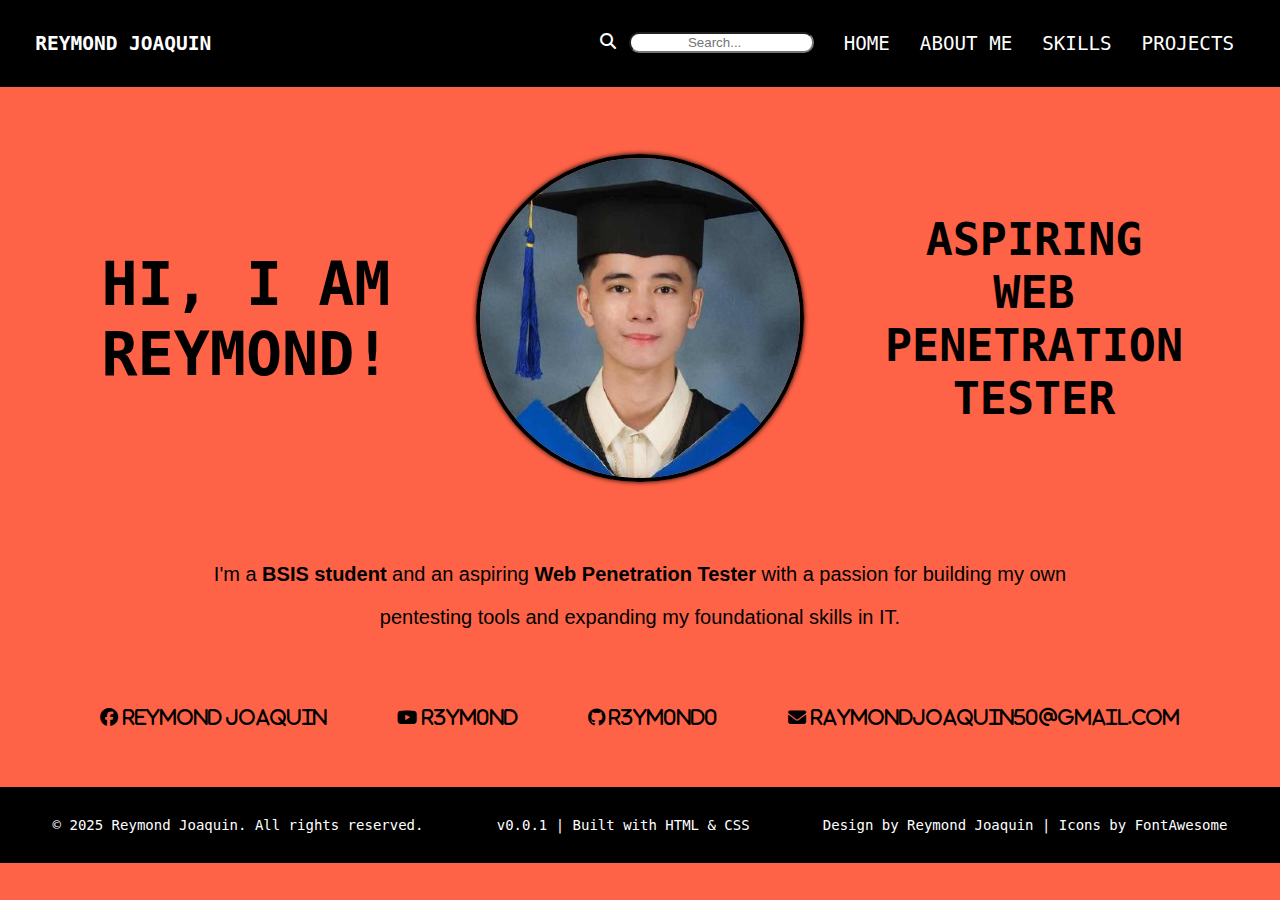
<file: Portfolio/index.html>
<!DOCTYPE html>
<html>
    <head>
        <title>Reymond Joaquin</title>
        <link rel="stylesheet" href="index.css">
        <link rel="icon" href="me.jpeg" type="image/png">
        <meta charset="UTF-8">
        <meta name="viewport" content="width=device-width, initial-scale=1.0">

        <link rel="stylesheet" href="https://cdnjs.cloudflare.com/ajax/libs/font-awesome/6.5.0/css/all.min.css">
    </head>
<body>
    <!-- Navigation Bar -->
    <nav>
        <div class="Navigation_Bar">
            <h2>REYMOND JOAQUIN</h2>
            <ul>
                <li>
                    <i class="fas fa-search icon"></i>
                        <input type="search" placeholder="Search..." maxlength="15" id="search">
                </li>
                <li><a href="#home" id="home">HOME</a></li>
                <li><a href="#about_me" id="about_me">ABOUT ME</a></li>
                <li><a href="#skills" id="skills">SKILLS</a></li>
                <li><a href="#projects" id="projects">PROJECTS</a></li>
            </ul>
        </div>
    </nav> 

    <!-- Introduction -->
    <main>
        <div id="introduction">
            <div class="text">
                <h1>HI, I AM REYMOND!</h1>
            </div>

            <div id="my_profile">
                <img src="me.jpeg" id="my_pic">
            </div>

            <div class="text">
                <h2>ASPIRING WEB PENETRATION TESTER</h2>
            </div>
        </div>

        <div id="description">
            <p>I'm a <b>BSIS student</b> and an aspiring <b>Web Penetration Tester</b> with a passion for building my own</p>
            <p>pentesting tools and expanding my foundational skills in IT.</p>    
        </div> 

        <div id="information">
            <a href="https://web.facebook.com/reymondjoaquin26" target="_blank">
                <i class="fab fa-facebook" id="fb"> Reymond Joaquin</i>
            </a>

            <a href="https://www.youtube.com/@R3ym0ndd" target="_blank">
                <i class="fab fa-youtube" id="yt"> R3ym0nd</i>
            </a>
            
            <a href="https://github.com/R3ym0nd0" target="_blank"">
                <i class="fab fa-github" id="github"> R3ym0nd0</i>
            </a>

            <a href="https://raymondjoaquin50@gmail.com" target="_blank">
                <i class="fas fa-envelope" id="yt"> raymondjoaquin50@gmail.com</i>
            </a>
        </div>
    </main>

    <!-- FOOTER -->
    <footer>
        <p>© 2025 Reymond Joaquin. All rights reserved.</p>
        <p>v0.0.1 | Built with HTML & CSS</p>
        <p>Design by Reymond Joaquin | Icons by <a href="https://fontawesome.com" target="_blank">FontAwesome</a></p>
    </footer>
      
</body>
</html>
</file>
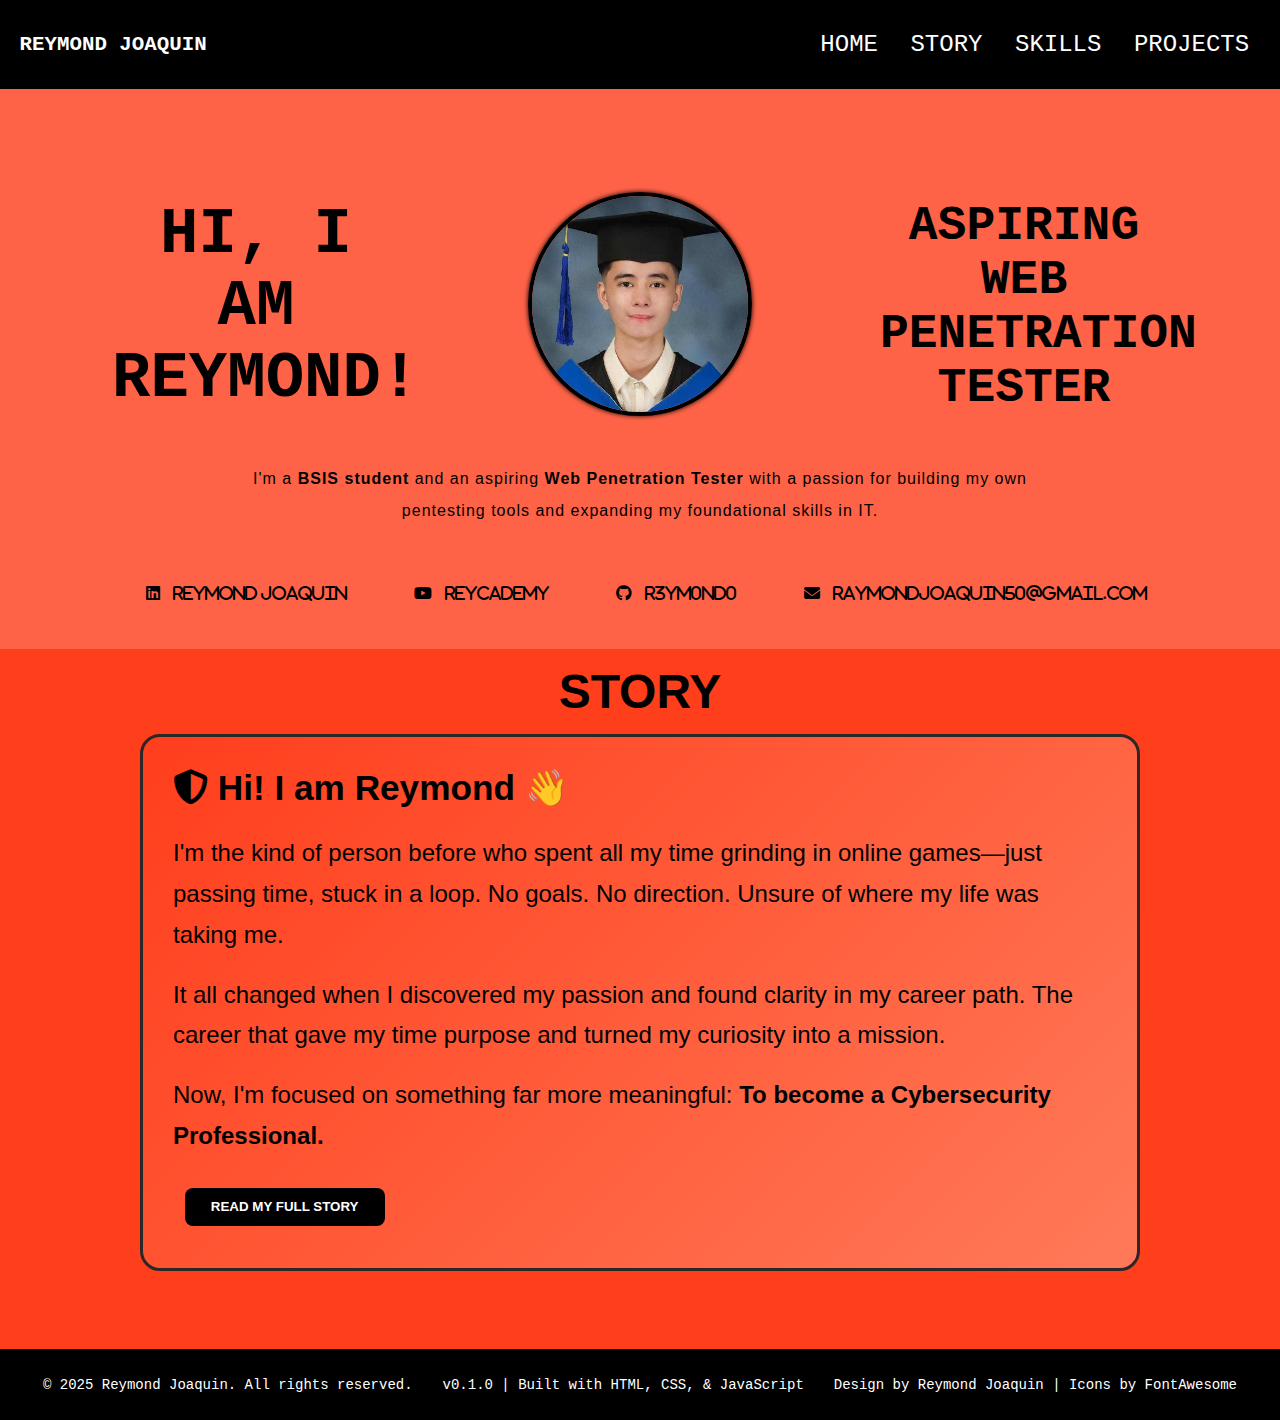
<file: Portfolio/MyWebPortfolio_v0.1.0/index.html>
<!DOCTYPE html>
<html lang="en">
    <head>
        <title>Reymond Joaquin</title>
        <link rel="stylesheet" href="style.css">
        <link rel="stylesheet" href="navigation-bar.css"> <!-- Navigation Bar Link -->
        <link rel="icon" href="me.jpeg" type="image/jpeg">
        <meta charset="UTF-8">
        <meta name="viewport" content="width=device-width, initial-scale=1.0">

        <!-- External Links -->
        <link rel="stylesheet" href="https://cdnjs.cloudflare.com/ajax/libs/font-awesome/6.5.0/css/all.min.css">
        <link rel="stylesheet" href="https://fonts.googleapis.com/css2?family=Inter&display=swap">
    </head>
<body>
    <!-- Navigation Bar -->
    <header>
        <nav>   
            <!-- Name & Menu-icon Section -->
            <div id="header-bar">
                <h2>REYMOND JOAQUIN</h2>
                <button id="hamburger-icon">&#9776;</button> <!-- Hamburger icon -->
            </div>
            <hr class="line">
            <div id="nav-bar">
                <ul>
                    <li><a class="nav-section" href="#home">HOME</a></li>
                    <li><a class="nav-section" href="#story">STORY</a></li>
                    <li><a class="nav-section" href="#skills">SKILLS</a></li>
                    <li><a class="nav-section" href="#projects">PROJECTS</a></li>
                </ul>    
            </div>
            <hr class="line">  
        </nav>
    </header>

    <!-- Main Content -->
    <main id="home">      
        <div id="introduction">
            <div class="text"><h1>HI, I AM REYMOND!</h1></div>
            <div id="my_profile"><img src="me.jpeg" id="my_pic" alt="Reymond's Photo"></div>
            <div class="text"><h2>ASPIRING WEB PENETRATION TESTER</h2></div>
        </div>

        <div id="description">
            <p>I'm a <b>BSIS student</b> and an aspiring <b>Web Penetration Tester</b> with a passion for building my own</p>
            <p>pentesting tools and expanding my foundational skills in IT.</p>    
        </div> 

        <div id="profile-links">
            <a href="https://www.linkedin.com/in/reymond-joaquin-3b5954308" target="_blank">
                <i class="fab fa-linkedin" class="icon-links"> <span class="text-link">Reymond Joaquin</span></i>
            </a>

            <a href="https://www.youtube.com/@reycademy" target="_blank">
                <i class="fab fa-youtube"  class="icon-links"> <span class="text-link">Reycademy</span></i>
            </a>    

            <a href="https://github.com/R3ym0nd0" target="_blank">
                <i class="fab fa-github"  class="icon-links"> <span class="text-link">R3ym0nd0</span></i>
            </a>

            <a href="https://mail.google.com/mail/u/0/#search/in%3Asent+raymondjoaquin50%40gmail.com" target="_blank">
                <i class="fas fa-envelope"  class="icon-links"> <span class="text-link">raymondjoaquin50@gmail.com</span></i>
            </a>
        </div>
        
        <section id="story">
            <h2 class="section-title">STORY</h2>

            <div id="story-content">
                <h2 id="story-intro"><i class="fas fa-shield-halved"></i> Hi! I am Reymond 👋</h2>  

                <p class="hook" class="hide-hook">I'm the kind of person before who spent all my time grinding in online games—just 
                    passing time, stuck in a loop. No goals. No direction. Unsure of where my life was taking me.
                </p>
               
                <p class="hook" class="hide-hook">It all changed when I discovered my passion and found clarity in my career path. 
                    The career that gave my time purpose and turned my curiosity into a mission.
                </p>
                
                <p class="hook" class="hide-hook">
                    Now, I'm focused on something far more meaningful: <strong>To become a Cybersecurity Professional.</strong>
                </p>
              
                <button id="read-more-button">READ MY FULL STORY</button>
            </div>
        </section> 
    </main>   

    <!-- Footer -->
    <footer>
        <p>© 2025 Reymond Joaquin. All rights reserved.</p>
        <p>v0.1.0 | Built with HTML, CSS, & JavaScript</p>
        <p>Design by Reymond Joaquin | Icons by <a href="https://fontawesome.com" target="_blank">FontAwesome</a></p>
    </footer>
</body>

<script src="hamburger-bar.js"></script>
</html>
</file>
<file: Portfolio/index.css>
/* BODY SECTION */
body {
    background-color: tomato;
    margin: 0px;
    padding-top: 6rem;
    font-family: monospace;
}

/* NAVIGATION BAR SECTION*/
.Navigation_Bar h2 {
    color: white;
    padding-left: 1.2rem;
}

.Navigation_Bar {
    position: fixed;
    top: 0;
    left: 0;
    right: 0;
    background-color: black;
    padding: 1rem;
    display: flex;
    align-items: center;
    justify-content: space-between;
    z-index: 100;
}

.Navigation_Bar i{
    color: white;
    padding-right: 5px;
}

.Navigation_Bar i:hover {
    color: tomato;
}

.Navigation_Bar #search {
    border-radius: 10px;
    text-align: center;
    outline-style: none;
}

.Navigation_Bar a {
    font-size: 1.2rem;
    color: white;
    text-decoration: none;
}

.Navigation_Bar a:hover {
    color: tomato;
}

.Navigation_Bar li {
    list-style-type: none;
}

.Navigation_Bar ul {
    display: flex;
    gap: 30px;
    padding-right: 30px;
}

/* INTRODUCTION SECTION */
#introduction {
    display: flex;
    justify-content: center;
    align-items: center;
    padding-top: 50px; 
    padding-bottom: 50px;
    gap: 50px;   
    color: white;
    text-align: center;
    flex-wrap: wrap;
}

#introduction .text {
    display: flex;
    flex-direction: column;
    justify-content: center;
    color: black;
    font-size: 30px;
    padding: 30px;
    border-radius: 10px;
    max-width: 300px; 
    height: 100%;
}

#introduction #my_profile img{
    width: 25vw;         
    height: 25vw;      
    border-radius: 50%;
    object-fit: cover;
    border: 4px solid black; 
    box-shadow: 0px 0px 5px black;
}

/* DESCRIPTION SECTION */
#description {
    color: black;
    font-size: 20px;
    display: block;
    text-align: center; 
    font-family: sans-serif;
}

/* INFORMATION SECTION */
#information {
    font-size: 18px;
    display: flex;
    justify-content: center;
    gap: 50px;
    padding: 50px;
    text-decoration: none;
}

#information i {
    color: black;
    padding: 10px;
}

#information i:hover{
    color: rgb(63, 60, 60);
}

/* FOOTER SECTION */
footer {
    background-color: black;
    text-align: center;
    padding: 1rem;
    color: white;
    font-size: 0.875rem;
    display: flex;
    justify-content: space-around;
}

footer p a{
    color: white;  
    text-decoration: none;
}

footer p a:hover{
    color: tomato;
    text-decoration: underline;
}
</file>
<file: Portfolio/MyWebPortfolio_v0.1.0/style.css>
/* MOBILE */

/* APPLY TO ALL ELEMENTS SECTION*/
* {
    margin: 0;
    padding: 0;
    box-sizing: border-box;
}

 /* HTML | BODY SECTION*/
html, body {
    height: 100%;
    scroll-behavior: smooth;
}

body {
    display: flex;
    flex-direction: column;  

    font-family: monospace;

    background-color: tomato;     
}

/* MAIN SECTION */
main {
    flex: 1;
}

/* INTRODUCTION SECTION */
#introduction {
    display: flex;
    justify-content: center;
    align-items: center;
    flex-wrap: wrap;
    gap: 2em; 
    padding: 2em 2em; 
    margin-top: 7em;  

    text-align: center;
}

.text {
    display: flex;
    flex-direction: column;
    justify-content: center;
    max-width: 200px;
    height: 100%;

    font-size: 1.5em;
    color: black;
}

#my_pic {
    width: 13em;         
    height: 13em;      
    
    border-radius: 50%;
    object-fit: cover;
    border: 4px solid black; 
    box-shadow: 0px 0px 5px black;
}

/* DESCRIPTION SECTION */
#description {
    display: block;
    margin: 10px;

    color: black;
    font-family: sans-serif;
    font-size: 0.700rem;
    line-height: 2em;
    text-align: center; 
}

/* PROFILE LINK SECTION */
#profile-links {
    display: flex;
    justify-content: center;
    gap: 4em;
    padding: 2em;
}

#profile-links a i {
    color: black;
    font-size: 1.3rem;
}

#profile-links a i:active {
    color: rgb(131, 20, 0);
}

.text-link {
    display: none;
}

.section-title {
    display: flex;
    justify-content: center;
    align-items: center;
    margin: 15px;

    font-size: 2rem;
    font-family: sans-serif;   
}

#story {    
    display: flex;
    flex-direction: column;
    align-items: center;
    height: 740px;

    background-color: rgb(255, 62, 28);
}

#story-content {
    max-width: 300px;
    padding: 30px;

    font-family: 'Segoe UI', sans-serif;
    color: black;
    text-align: left;

    background: linear-gradient(135deg, rgb(255, 62, 28), #ff7a59);
    
    border-radius: 20px;
    border: 3px solid rgb(44, 39, 39);     
}

#story-intro {
    margin-bottom: 1.5rem;

    font-size: 1.2rem;
    font-weight: bold;
}

.hook {
    margin-bottom: 1.2rem;

    font-size: 1rem;
    line-height: 1.7;
}

#read-more-button {
    padding: 0.875em;
    margin: 0.875em;
    width: 200px;

    color: white;
    font-weight: bold;

    border: none;
    border-radius: 8px;
    background-color: black;
}

#read-more-button:active {
        background-color: rgb(44, 39, 39);
    }

/* FOOTER SECTION */
footer {   
    display: flex;
    justify-content: space-around;
    padding: 3em;

    font-size: 0.400rem;
    text-align: center;
    color: white;   

    background-color: black; 
}

footer a{
    color: white;  
    text-decoration: none;
}

@media (min-width: 448px) {
    #introduction {
        flex-direction: column;
    }
}

@media (min-width: 500px) {

    #story {      
        height: 650px;
    }

    #story-content {
        max-width: 400px;     
    }
}

/* TABLET */
@media (min-width: 600px) {
    #introduction {
        flex-direction: column;

        font-size: 1rem;
    }

    .text {
        max-width: 300px;

        font-size: 1.6em;
    }

    #my_pic {
        width: 14em;         
        height: 14em;     

        border-radius: 50%;
        object-fit: cover;
        border: 4px solid black; 
        box-shadow: 0px 0px 5px black;
    }

    #description {
        font-size: 0.850rem;  
        letter-spacing: 1px;
    }

    #profile-links {
        gap: 5rem;
    }

    #story {
        height: 550px;
    }

    #story-content {
        max-width: 500px;     
    }

}

@media (min-width: 768px) { 
    #story {
        height: 500px;
    }

    #story-content {
        max-width: 700px;     
    }
}

@media (min-width: 900px) {
    #story-content {
        max-width: 800px;     
    }
}

/* DESKTOP */ 
@media (min-width: 1024px) {

    /* INTRODUCTION SECTION */
    #introduction { 
        flex-direction: row;     
        gap: 4.2em;   
        margin-top: 10em;
    }

    .text {
        max-width: 14rem; 

        font-size: 1.5rem;
    }

    /* DESCRIPTION SECTION */
    #description {
        font-size: 1rem;
    }

    /* INFORMATION SECTION */
    #profile-links {
        flex-wrap: wrap;
        padding: 3em;

        font-size: 1rem;
    }

    #profile-links a {
        text-decoration: none;
    }

    #profile-links a i {
        display: flex;

        font-size: 2rem;
    }

    #profile-links a i span {
        display: none;
    }

    .text-link {
        position: relative;
        left: 0.800rem;

        display: flex;
    }

    #profile-links i:hover{
        color: rgb(131, 20, 0);
    }

    .section-title {     
        font-size: 3rem;
    }

    #story {
        height: 700px;  
    }

    #story-content {
        max-width: 900px;
    }

    #story-intro {
        font-size: 2.2rem;
    }

    .hook {
        font-size: 1.5rem;
    }

    #read-more-button:hover {
        background-color: rgb(44, 39, 39);
    }

    /* FOOTER SECTION */
    footer {
        padding: 2em;

        font-size: 0.875rem;
    }

    footer a:hover{
        color: tomato;
        text-decoration: underline;
    }
}

@media (min-width: 1200px) {
    #introduction {
        flex-direction: row;
        gap: 8em;
    }

    .text {
        max-width: 18rem;

        font-size: 2rem;
    }

    #profile-links a i {
        display: flex;

        font-size: 1rem;
    }

    #profile-links a i span {
        display: flex;
    }

    #story-content {
        max-width: 1000px;
    }
}
</file>
<file: Portfolio/MyWebPortfolio_v0.1.0/navigation-bar.css>
/* MOBILE */

nav {
    position: fixed;
    top: 0;
    left: 0;
    right: 0;
    z-index: 100;

    padding: 1.5em;

    background-color: black;
}

#header-bar {
    display: flex;
    justify-content: space-between;
    align-items: center;
}

#header-bar h2 {
    color: white;
    font-size: 1rem;
}

#hamburger-icon {
    color: white;
    font-size: 1.5rem;    

    background: none;
    border: none;

    cursor: pointer;
}

.line {
    display: none;
    margin: 0.875em;
}

.line.show {
    display: flex;
}

#nav-bar {
    display: none;
    justify-content: center;
    align-items: center;
    flex-direction: column;
    gap: 1rem;
} 

#nav-bar.show {
    display: flex;
}

#nav-bar ul {
    display: flex;
    flex-direction: column;
    align-items: center;
    gap: 1em; 
    padding: 0.875em;
}

#nav-bar ul li {
    list-style-type: none;
}

.nav-section {
    display: flex;

    font-size: 1.3rem;
    color: white;
    text-decoration: none;
}

.nav-section:active {
    color: tomato;
}

/* TABLET */
@media (min-width: 600px) {

    #name_menu-icon h2 {
        font-size: 1.5rem;
    }   

    #nav-bar ul {
        flex-direction: row;
        gap: 5em;
   }

    .nav-section {
        font-size: 1.5rem;
    }
}

/* DESKTOP */
@media (min-width: 1024px) {
    
    nav {   
        display: flex;
        align-items: center;
        justify-content: space-between;     
    }

    #header-bar h2 {
        font-size: 1.3rem;
    }

    .line.show {
        display: none;
    }

    #hamburger-icon {
        display: none;
    }

    #nav-bar {
        display: flex;
        flex-direction: row;
    }

    #nav-bar ul {
        flex-direction: row;
        gap: 2.5em;
    }   

    .nav-section {
        font-size: 1.5rem;
    }

    .nav-section:hover {
        color: tomato;
    }
}
</file>
